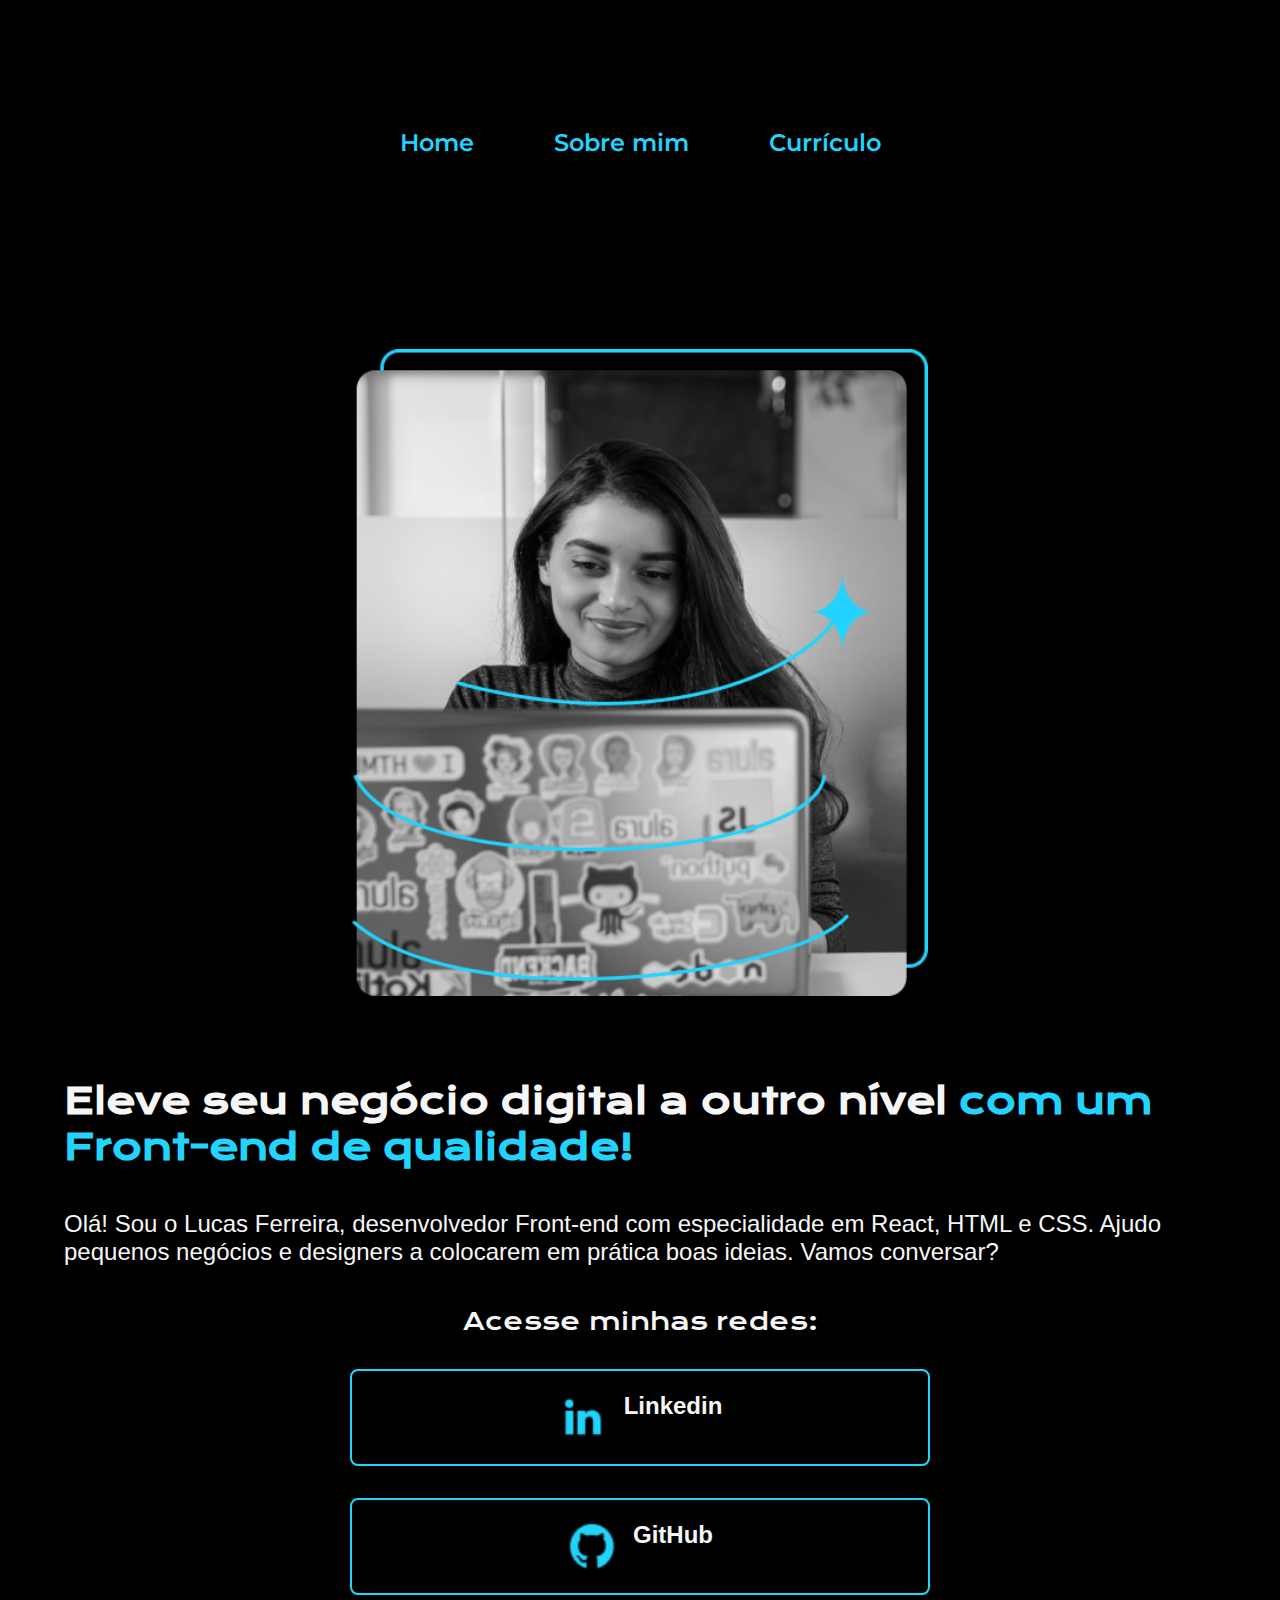
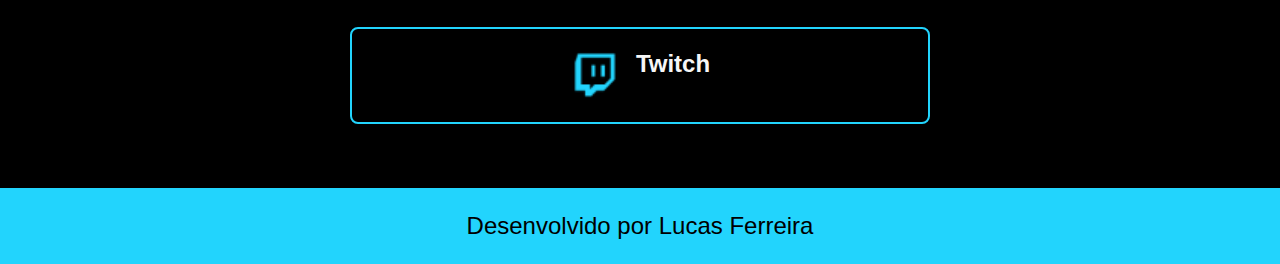
<file: index.html>
<!DOCTYPE html>
<html lang="pt-br">
<head>
    <meta charset="UTF-8">
    <meta name="viewport" content="width=device-width, initial-scale=1.0">
    <link rel="stylesheet" href="styles/style.css">
    <title>Portfólio</title>
</head>
<body>
    <header class="cabecalho">
        <nav class="cabecalho__menu">
            <a class="cabecalho__menu__link" href="index.html">Home</a>
            <a class="cabecalho__menu__link" href="about.html">Sobre mim</a>
            <a class="cabecalho__menu__link" href="curriculo.html">Currículo</a>
        </nav>
    </header>
    <main class="apresentacao">
        <section class="apresentacao__conteudo">
            <h1 class="apresentacao__conteudo__titulo">
                Eleve seu negócio digital a outro nível <strong class="titulo-destaque" >com um Front-end de qualidade!</strong> 
            </h1>
            <p class="apresentacao__conteudo__texto">
                Olá! Sou o Lucas Ferreira, desenvolvedor Front-end com especialidade em React, HTML e CSS. Ajudo pequenos negócios e designers a colocarem em prática boas ideias. Vamos conversar?
            </p>
            <div class="apresentacao__links">
                <h2 class="apresentacao__links__subtitulo">Acesse minhas redes:</h2>
                <a class="apresentacao__links__link" href="https://www.linkedin.com/in/lucas-ferreira-55053412a/" target="_blank">
                    <img src="./assets/imgs/linkedin.png" alt="linkedin" style="width: 50px; height: 50px;">
                    Linkedin
                </a>
                <a class="apresentacao__links__link" href="https://github.com/Lucasgyn94" target="_blank">
                    <img src="./assets/imgs/github.png" alt="github" style="width: 50px; height: 50px;">
                    GitHub
                </a>
                <a class="apresentacao__links__link" href="https://www.twitch.tv/" target="_blank">
                    <img src="./assets/imgs/twitch.png" alt="github" style="width: 50px; height: 50px;">
                    Twitch
                </a>
            </div>
            
        </section>
        <img class="apresentacao__imagem" src="./assets/imgs/Imagem.png" alt="Foto Lucas">
            
    </main>
    <footer class="rodape">
        <p>Desenvolvido por Lucas Ferreira</p>
    </footer>
</body>
</html>
</file>
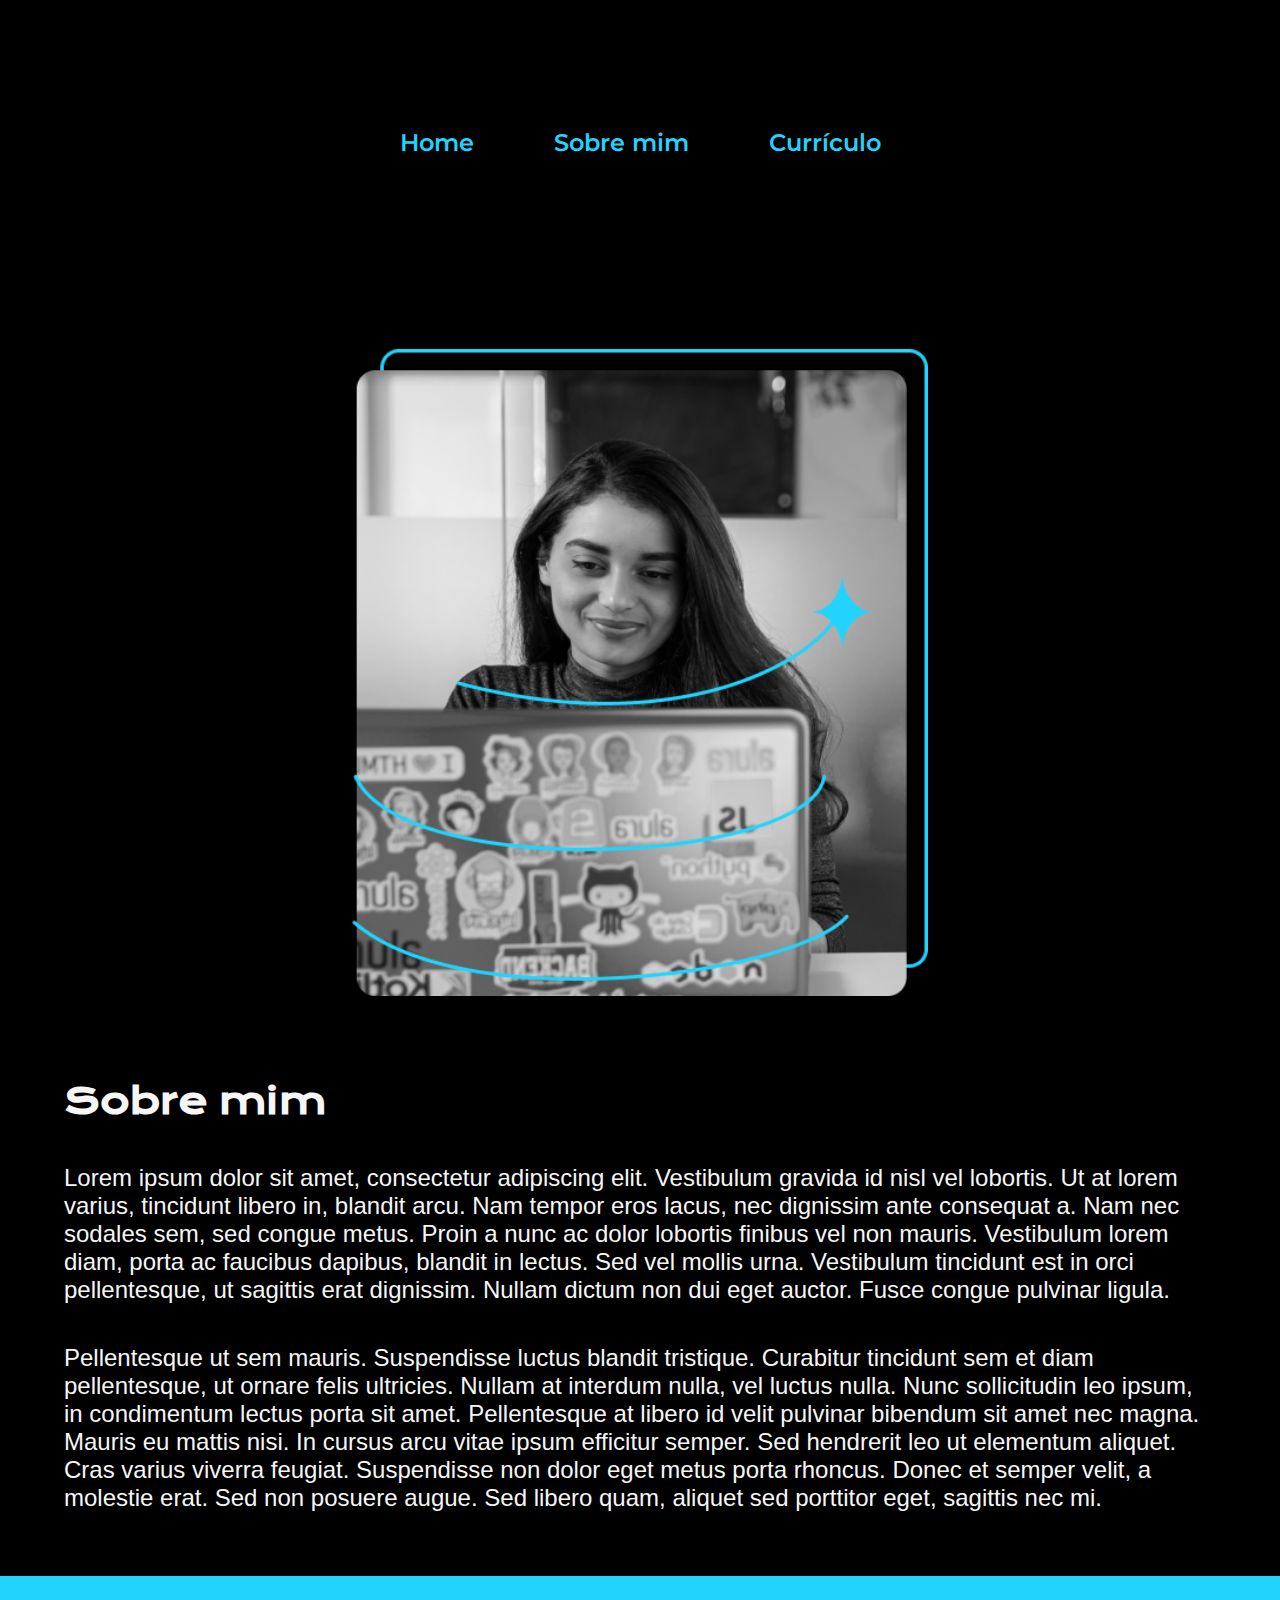
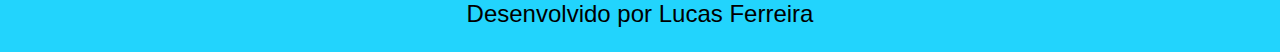
<file: about.html>
<!DOCTYPE html>
<html lang="pt-br">
<head>
    <meta charset="UTF-8">
    <meta name="viewport" content="width=device-width, initial-scale=1.0">
    <link rel="stylesheet" href="/styles/style.css">
    <title>Sobre mim</title>
</head>
<body>
    <header class="cabecalho">
        <nav class="cabecalho__menu">
            <a class="cabecalho__menu__link" href="index.html">Home</a>
            <a class="cabecalho__menu__link" href="about.html">Sobre mim</a>
            <a class="cabecalho__menu__link" href="curriculo.html">Currículo</a>
        </nav>
    </header>
    <main class="apresentacao">

        <section class="apresentacao__conteudo">
            <h1 class="apresentacao__conteudo__titulo">Sobre mim</h1>
            <p class="apresentacao__conteudo__texto">
                Lorem ipsum dolor sit amet, consectetur adipiscing elit. Vestibulum gravida id nisl vel lobortis. Ut at lorem varius, tincidunt libero in, blandit arcu. Nam tempor eros lacus, nec dignissim ante consequat a. Nam nec sodales sem, sed congue metus. Proin a nunc ac dolor lobortis finibus vel non mauris. Vestibulum lorem diam, porta ac faucibus dapibus, blandit in lectus. Sed vel mollis urna. Vestibulum tincidunt est in orci pellentesque, ut sagittis erat dignissim. Nullam dictum non dui eget auctor. Fusce congue pulvinar ligula.
            </p>
            <p class="apresentacao__conteudo__texto">
                Pellentesque ut sem mauris. Suspendisse luctus blandit tristique. Curabitur tincidunt sem et diam pellentesque, ut ornare felis ultricies. Nullam at interdum nulla, vel luctus nulla. Nunc sollicitudin leo ipsum, in condimentum lectus porta sit amet. Pellentesque at libero id velit pulvinar bibendum sit amet nec magna. Mauris eu mattis nisi. In cursus arcu vitae ipsum efficitur semper. Sed hendrerit leo ut elementum aliquet. Cras varius viverra feugiat. Suspendisse non dolor eget metus porta rhoncus. Donec et semper velit, a molestie erat. Sed non posuere augue. Sed libero quam, aliquet sed porttitor eget, sagittis nec mi.
            </p>
        </section>

        <img class="apresentacao__imagem" src="./assets/imgs/Imagem.png" alt="Foto Lucas">
        
        
    </main>
    <footer class="rodape">
        <p>Desenvolvido por Lucas Ferreira</p>
    </footer>
</body>
</html>
</file>
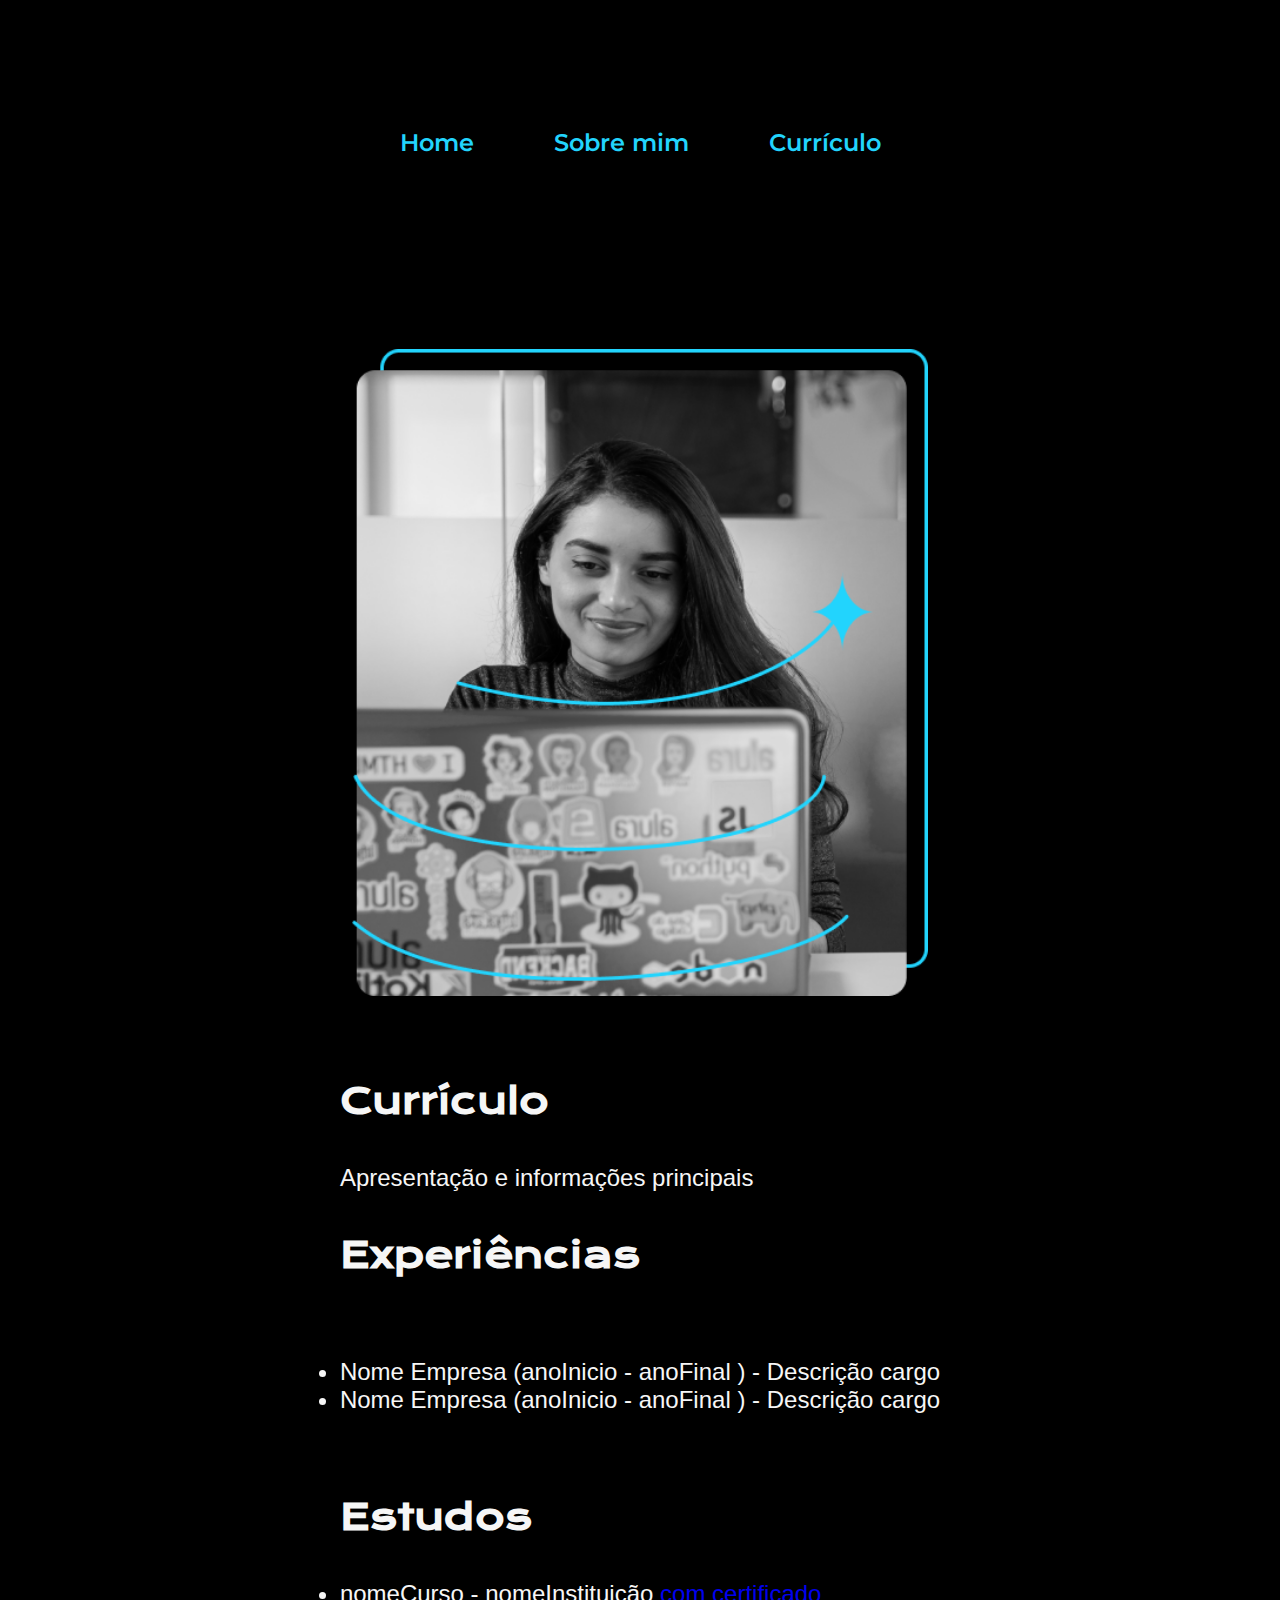
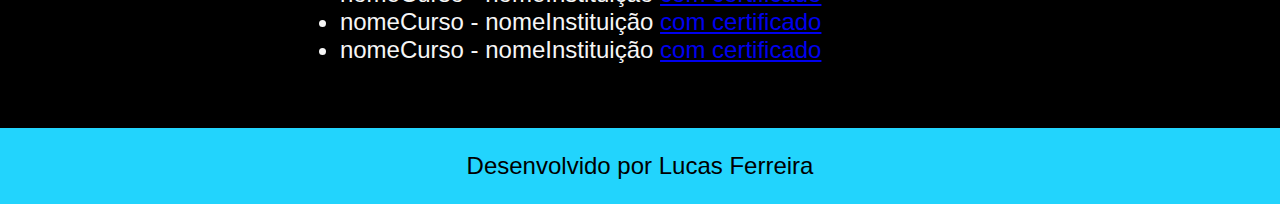
<file: curriculo.html>
<!DOCTYPE html>
<html lang="pt-br">
<head>
    <meta charset="UTF-8">
    <meta name="viewport" content="width=device-width, initial-scale=1.0">
    <link rel="stylesheet" href="/styles/style.css">
    <title>Currículo</title>
</head>
<body>
    <header class="cabecalho">
        <nav class="cabecalho__menu">
            <a class="cabecalho__menu__link" href="index.html">Home</a>
            <a class="cabecalho__menu__link" href="about.html">Sobre mim</a>
            <a class="cabecalho__menu__link" href="curriculo.html">Currículo</a>
        </nav>
    </header>

    <main class="apresentacao">
        <section class="apresentacao__conteudo">
            <h1 class="apresentacao__conteudo__titulo">Currículo</h1>
            <p class="apresentacao__conteudo__texto">
                Apresentação e informações principais
            </p>
            <h2 class="apresentacao__conteudo__titulo">Experiências</h2>
            <p class="apresentacao__conteudo__texto">
            <ul class="apresentacao__conteudo__texto">
                <li> Nome Empresa (anoInicio - anoFinal ) - Descrição cargo </li>
                <li> Nome Empresa (anoInicio - anoFinal ) - Descrição cargo </li>
                
            </ul>
            </p>
            <h2 class="apresentacao__conteudo__titulo">Estudos</h2>
            <div class="apresentacao__conteudo__texto">
            <ul class="apresentacao__conteudo__texto">
                <li>nomeCurso - nomeInstituição <a href="linkdocertificado">com certificado</a> </li>
                <li>nomeCurso - nomeInstituição <a href="linkdocertificado">com certificado</a> </li>
                <li>nomeCurso - nomeInstituição <a href="linkdocertificado">com certificado</a> </li>
                
            </ul>
            </div>    
        </section>
        <img class="apresentacao__imagem" src="assets/imgs/Imagem.png" alt="Foto Lucas">
    </main> 

    <footer class="rodape">
        <p>Desenvolvido por Lucas Ferreira</p>
    </footer>
</body>
</html>
</file>
<file: styles/style.css>
@import url('https://fonts.googleapis.com/css2?family=Krona+One&family=Montserrat:wght@400;600&display=swap');

:root {
    --cor-primaria: #000000;
    --cor-secundaria: #F6F6F6;
    --cor-terciaria: #22D4FD;

    --cor-hover: #272727;

    --fonte-primaria: 'Krona One', sans-serif;
    --fonte-secundaria: 'Montserrat One', sans-serif;
}

*{
    margin: 0;
    padding: 0;
}

body{
    /* height: 100vh; */
    box-sizing: border-box;
    background-color: var(--cor-primaria);
    color: var(--cor-secundaria);
}

.cabecalho{
    padding: 2% 0% 0% 15%;
}

.cabecalho__menu{
    display: flex;
    gap: 80px;
}

.cabecalho__menu__link{
    font-family: 'Montserrat', sans-serif;
    font-size: 1.5rem;
    font-weight: 600;
    color: var(--cor-terciaria);
    text-decoration: none;
}

.apresentacao{
    padding: 5% 15%;
    display: flex;
    align-items: center;
    justify-content: space-between;
    gap: 82px;
    
}

.apresentacao__conteudo{
    width: 50%;
    display: flex;
    flex-direction: column;
    gap: 40px;
}

.apresentacao__conteudo__titulo{
    font-size: 2.25rem;
    font-family: var(--fonte-primaria);
}

.titulo-destaque{
    color: var(--cor-terciaria);
}

.apresentacao__conteudo__texto{
    font-size: 1.5rem;
    font-family: var(--fonte-secundaria);
}

.apresentacao__links{
    display: flex;
    flex-direction: column;
    justify-content: space-between;
    align-items: center;
    gap: 32px;
}

.apresentacao__links__subtitulo{
    font-family: var(--fonte-primaria);
    font-weight: 400;
    font-size: 1.5rem;
}

.apresentacao__links__link{
    /* background-color: #22D4FD; */
    display: flex;
    justify-content: center;
    gap: 16px;
    border: 2px solid var(--cor-terciaria);
    width: 50%;
    text-align: center;
    border-radius: 8px;
    font-size: 1.5rem;
    font-weight: 600;
    padding: 21.5px 0;
    text-decoration: none;
    color: var(--cor-secundaria);
    font-family: var(--fonte-secundaria);
}


.apresentacao__links__link:hover{
    background-color: #272727;
}

.apresentacao__imagem{
    width: 50%;
}


.rodape{
    color: var(--cor-primaria);
    background-color: var(--cor-terciaria);
    padding: 24px;
    text-align: center;
    font-family: var(--fonte-secundaria);
    font-size: 1.5rem;
    font-weight: 400;
}

/* ADICIONANDO RESPONSIVIDADE */
@media (max-width: 1350px) {
    .cabecalho{
        padding: 10%;
    }

    .cabecalho__menu {
        justify-content: center;
    }
    
    .apresentacao {
        flex-direction: column-reverse;
        padding: 5%;
    }

    .apresentacao__conteudo {
        width: auto;
    }
}
</file>
